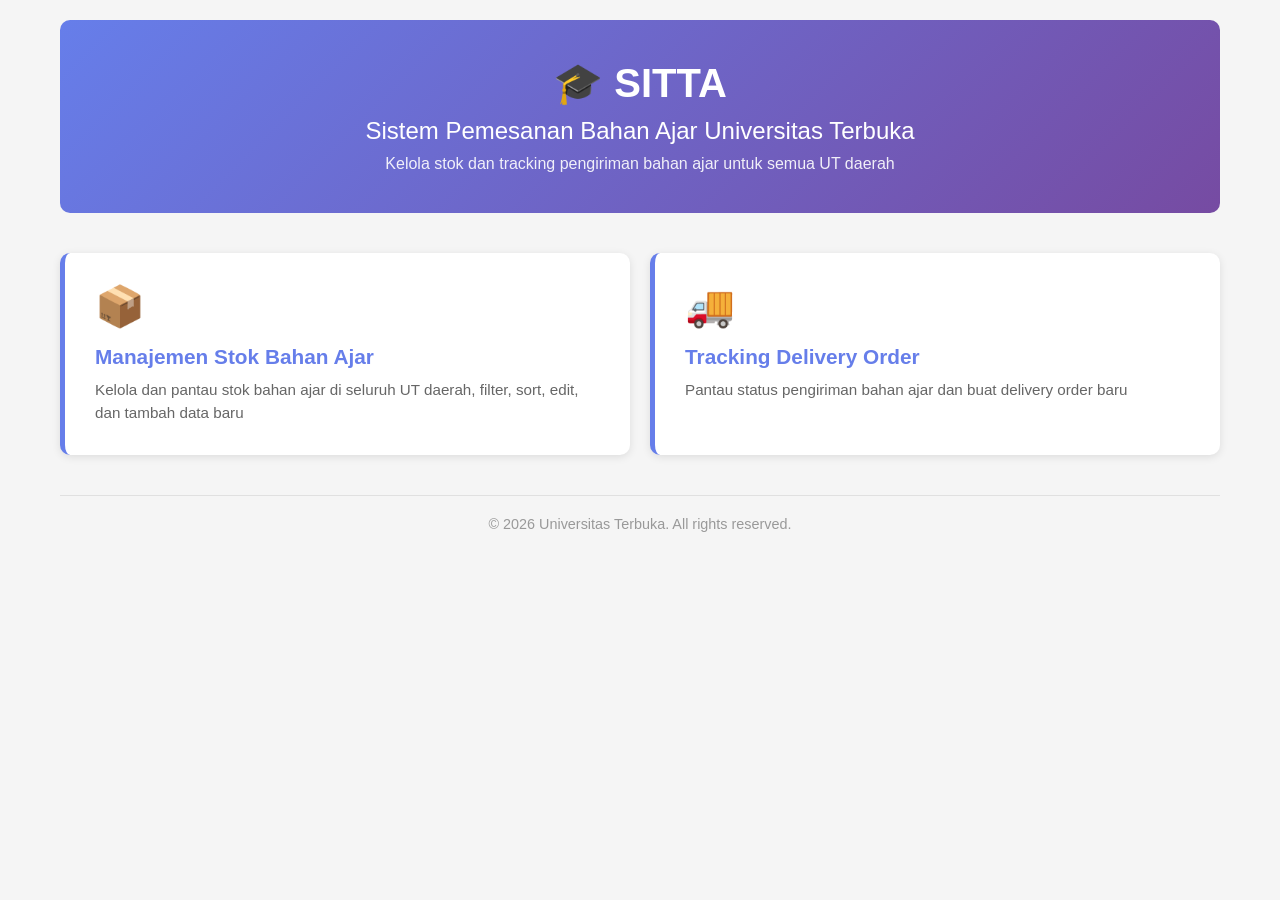
<file: index.html>
<!DOCTYPE html>
<html lang="id">

<head>
  <meta charset="UTF-8">
  <meta name="viewport" content="width=device-width, initial-scale=1.0">
  <title>SITTA - Sistem Pemesanan Bahan Ajar UT</title>
  <link rel="stylesheet" href="css/style.css">
</head>

<body>
  <div class="container">
    <header>
      <h1>🎓 SITTA</h1>
      <h2>Sistem Pemesanan Bahan Ajar Universitas Terbuka</h2>
      <p>Kelola stok dan tracking pengiriman bahan ajar untuk semua UT daerah</p>
    </header>

    <nav class="main-menu">
      <a href="stok.html" class="menu-card">
        <div class="card-icon">📦</div>
        <h3>Manajemen Stok Bahan Ajar</h3>
        <p>Kelola dan pantau stok bahan ajar di seluruh UT daerah, filter, sort, edit, dan tambah data baru</p>
      </a>

      <a href="tracking.html" class="menu-card">
        <div class="card-icon">🚚</div>
        <h3>Tracking Delivery Order</h3>
        <p>Pantau status pengiriman bahan ajar dan buat delivery order baru</p>
      </a>
    </nav>

    <footer>
      <p>&copy; 2026 Universitas Terbuka. All rights reserved.</p>
    </footer>
  </div>
</body>

</html>
</antml>
</file>
<file: css/style.css>
/* ========================================
   SITTA - Stylesheet
   ======================================== */

/* Global Styles */
* {
  margin: 0;
  padding: 0;
  box-sizing: border-box;
}

html, body {
  font-family: 'Segoe UI', Tahoma, Geneva, Verdana, sans-serif;
  background-color: #f5f5f5;
  color: #333;
}

/* Container & Layout */
.container {
  max-width: 1200px;
  margin: 0 auto;
  padding: 20px;
}

/* Header */
header {
  text-align: center;
  padding: 40px 20px;
  background: linear-gradient(135deg, #667eea 0%, #764ba2 100%);
  color: white;
  border-radius: 10px;
  margin-bottom: 40px;
}

header h1 {
  font-size: 2.5rem;
  margin-bottom: 10px;
}

header h2 {
  font-size: 1.5rem;
  font-weight: 300;
  margin-bottom: 10px;
}

header p {
  font-size: 1rem;
  opacity: 0.9;
}

/* Navigation Menu */
.main-menu {
  display: grid;
  grid-template-columns: repeat(auto-fit, minmax(300px, 1fr));
  gap: 20px;
  margin-bottom: 40px;
}

.menu-card {
  display: block;
  padding: 30px;
  background: white;
  border-radius: 10px;
  box-shadow: 0 2px 8px rgba(0, 0, 0, 0.1);
  text-decoration: none;
  color: #333;
  transition: all 0.3s ease;
  border-left: 5px solid #667eea;
}

.menu-card:hover {
  transform: translateY(-5px);
  box-shadow: 0 8px 16px rgba(0, 0, 0, 0.2);
}

.menu-card .card-icon {
  font-size: 2.5rem;
  margin-bottom: 15px;
}

.menu-card h3 {
  font-size: 1.3rem;
  margin-bottom: 10px;
  color: #667eea;
}

.menu-card p {
  font-size: 0.95rem;
  color: #666;
  line-height: 1.5;
}

/* Navbar */
.navbar {
  display: flex;
  justify-content: space-between;
  align-items: center;
  padding: 20px;
  background: white;
  border-radius: 10px;
  box-shadow: 0 2px 8px rgba(0, 0, 0, 0.1);
  margin-bottom: 30px;
}

.navbar h1 {
  font-size: 1.5rem;
  color: #333;
}

.btn-back {
  padding: 10px 20px;
  background: #667eea;
  color: white;
  text-decoration: none;
  border-radius: 5px;
  transition: background 0.3s;
}

.btn-back:hover {
  background: #764ba2;
}

/* Section Styles */
section {
  background: white;
  padding: 30px;
  border-radius: 10px;
  margin-bottom: 30px;
  box-shadow: 0 2px 8px rgba(0, 0, 0, 0.1);
}

section h2 {
  margin-bottom: 20px;
  color: #333;
  border-bottom: 2px solid #667eea;
  padding-bottom: 10px;
}

section h3 {
  margin-top: 20px;
  color: #667eea;
}

/* Info Text */
.info-text {
  color: #666;
  margin-bottom: 20px;
  font-size: 0.95rem;
}

/* No Data Message */
.no-data {
  padding: 40px 20px;
  text-align: center;
  color: #999;
  font-size: 1.1rem;
  background: #f9f9f9;
  border-radius: 5px;
  border: 2px dashed #ddd;
}

/* Tables */
.stok-table {
  width: 100%;
  border-collapse: collapse;
  margin-top: 20px;
}

.stok-table thead {
  background: #667eea;
  color: white;
}

.stok-table th {
  padding: 15px;
  text-align: left;
  font-weight: 600;
}

.stok-table td {
  padding: 12px 15px;
  border-bottom: 1px solid #eee;
}

.stok-table tbody tr:hover {
  background: #f9f9f9;
}

/* Table Cell Styles */
.qty-cell, .safety-cell, .price-cell {
  text-align: center;
}

.status-cell {
  text-align: center;
}

.action-cell {
  text-align: center;
}

/* Status Indicators */
.status {
  display: inline-block;
  padding: 6px 12px;
  border-radius: 5px;
  font-weight: 600;
  font-size: 0.9rem;
}

.status-safe {
  background: #d4edda;
  color: #155724;
}

.status-warning {
  background: #fff3cd;
  color: #856404;
}

.status-danger {
  background: #f8d7da;
  color: #721c24;
}

/* Buttons */
.btn-primary,
.btn-add,
.btn-submit,
.btn-edit,
.btn-reset,
.btn-cancel,
.btn-delete {
  padding: 10px 20px;
  border: none;
  border-radius: 5px;
  font-size: 0.9rem;
  cursor: pointer;
  transition: all 0.3s;
  font-weight: 500;
}

.btn-primary,
.btn-add,
.btn-submit {
  background: #667eea;
  color: white;
}

.btn-primary:hover,
.btn-add:hover,
.btn-submit:hover {
  background: #764ba2;
  transform: translateY(-2px);
  box-shadow: 0 4px 8px rgba(102, 126, 234, 0.4);
}

.btn-edit {
  background: #17a2b8;
  color: white;
}

.btn-edit:hover {
  background: #138496;
}

.btn-cancel {
  background: #6c757d;
  color: white;
}

.btn-cancel:hover {
  background: #5a6268;
}

.btn-reset {
  background: #fd7e14;
  color: white;
}

.btn-reset:hover {
  background: #e86c00;
}

.btn-delete {
  background: #dc3545;
  color: white;
}

.btn-delete:hover {
  background: #c82333;
}

button:disabled {
  opacity: 0.5;
  cursor: not-allowed;
}

/* Filter Section */
.filter-section {
  background: #f9f9f9;
  padding: 20px;
  border-radius: 5px;
  margin-bottom: 30px;
  border: 1px solid #e0e0e0;
}

.filter-group {
  margin-bottom: 15px;
  display: flex;
  align-items: center;
  gap: 10px;
}

.filter-group label {
  font-weight: 500;
  color: #333;
  min-width: 150px;
}

.filter-group select,
.filter-group input[type="checkbox"] {
  padding: 8px 12px;
  border: 1px solid #ddd;
  border-radius: 5px;
  font-size: 0.9rem;
}

.filter-group select {
  flex: 1;
  cursor: pointer;
}

.filter-group input[type="checkbox"] {
  cursor: pointer;
}

/* Form Styles */
.form-container,
.form-group {
  margin-bottom: 20px;
}

.form-container {
  background: #f9f9f9;
  padding: 20px;
  border-radius: 5px;
  border: 1px solid #e0e0e0;
}

.form-group {
  display: flex;
  flex-direction: column;
}

.form-group label {
  font-weight: 500;
  margin-bottom: 8px;
  color: #333;
}

.form-group input[type="text"],
.form-group input[type="number"],
.form-group input[type="date"],
.form-group select,
.form-group textarea {
  padding: 10px 12px;
  border: 1px solid #ddd;
  border-radius: 5px;
  font-size: 0.9rem;
  font-family: inherit;
}

.form-group input:focus,
.form-group select:focus,
.form-group textarea:focus {
  outline: none;
  border-color: #667eea;
  box-shadow: 0 0 0 3px rgba(102, 126, 234, 0.1);
}

.form-group textarea {
  resize: vertical;
}

.form-actions {
  display: flex;
  gap: 10px;
  margin-top: 20px;
}

.form-actions button {
  flex: 1;
}

/* Modal Styles */
.modal-overlay {
  display: flex;
  position: fixed;
  top: 0;
  left: 0;
  width: 100%;
  height: 100%;
  background: rgba(0, 0, 0, 0.5);
  justify-content: center;
  align-items: center;
  z-index: 1000;
}

.modal {
  background: white;
  padding: 30px;
  border-radius: 10px;
  box-shadow: 0 10px 40px rgba(0, 0, 0, 0.3);
  max-width: 500px;
  width: 90%;
  max-height: 90vh;
  overflow-y: auto;
}

.modal h3 {
  margin-bottom: 20px;
  color: #333;
}

/* Tracking Section */
.tracking-section {
  margin-bottom: 30px;
}

.tracking-list {
  display: grid;
  grid-template-columns: repeat(auto-fill, minmax(350px, 1fr));
  gap: 20px;
  margin-top: 20px;
}

.tracking-card {
  background: white;
  border: 1px solid #e0e0e0;
  border-radius: 10px;
  overflow: hidden;
  box-shadow: 0 2px 8px rgba(0, 0, 0, 0.1);
  transition: all 0.3s;
}

.tracking-card:hover {
  box-shadow: 0 8px 16px rgba(0, 0, 0, 0.15);
  transform: translateY(-3px);
}

.card-header {
  background: linear-gradient(135deg, #667eea 0%, #764ba2 100%);
  color: white;
  padding: 20px;
  display: flex;
  justify-content: space-between;
  align-items: center;
}

.card-header h3 {
  margin: 0;
  color: white;
}

.status-badge {
  background: rgba(255, 255, 255, 0.2);
  padding: 5px 12px;
  border-radius: 20px;
  font-size: 0.85rem;
  font-weight: 600;
}

.card-body {
  padding: 20px;
}

.info-grid {
  display: grid;
  grid-template-columns: repeat(2, 1fr);
  gap: 15px;
  margin-bottom: 20px;
}

.info-item {
  display: flex;
  flex-direction: column;
}

.info-item strong {
  color: #667eea;
  margin-bottom: 5px;
  font-size: 0.85rem;
}

.info-item span {
  color: #333;
}

/* Timeline */
.timeline {
  margin-top: 20px;
  border-top: 1px solid #e0e0e0;
  padding-top: 15px;
}

.timeline h4 {
  color: #667eea;
  margin-bottom: 15px;
}

.timeline-list {
  list-style: none;
}

.timeline-item {
  padding: 10px 0;
  padding-left: 20px;
  border-left: 3px solid #667eea;
  position: relative;
}

.timeline-item:before {
  content: '';
  position: absolute;
  width: 12px;
  height: 12px;
  background: #667eea;
  border-radius: 50%;
  left: -7.5px;
  top: 5px;
}

.timeline-time {
  font-weight: 600;
  color: #333;
  font-size: 0.85rem;
}

.timeline-description {
  color: #666;
  font-size: 0.9rem;
  margin-top: 5px;
}

/* Paket Details */
.paket-details {
  background: #f9f9f9;
  padding: 15px;
  border-radius: 5px;
  border-left: 4px solid #667eea;
  margin: 15px 0;
}

.paket-details h4 {
  color: #667eea;
  margin-bottom: 10px;
}

.paket-details p {
  margin: 8px 0;
  color: #333;
}

.paket-details ul {
  margin: 10px 0;
  margin-left: 20px;
}

.paket-details li {
  color: #666;
  margin: 5px 0;
}

/* Action Section */
.action-section {
  text-align: center;
  margin-top: 30px;
}

/* Footer */
footer {
  text-align: center;
  padding: 20px;
  color: #999;
  font-size: 0.9rem;
  border-top: 1px solid #e0e0e0;
  margin-top: 40px;
}

/* Responsive Design */
@media (max-width: 768px) {
  .navbar {
    flex-direction: column;
    gap: 15px;
  }

  .navbar h1 {
    font-size: 1.2rem;
  }

  .stok-table {
    font-size: 0.85rem;
  }

  .stok-table th,
  .stok-table td {
    padding: 8px;
  }

  .filter-group {
    flex-direction: column;
    align-items: flex-start;
  }

  .filter-group label {
    min-width: auto;
  }

  .info-grid {
    grid-template-columns: 1fr;
  }

  .tracking-list {
    grid-template-columns: 1fr;
  }

  .form-actions {
    flex-direction: column;
  }

  section {
    padding: 20px;
  }

  header {
    padding: 20px;
  }

  header h1 {
    font-size: 1.8rem;
  }

  header h2 {
    font-size: 1.1rem;
  }
}

@media (max-width: 480px) {
  .container {
    padding: 10px;
  }

  .main-menu {
    grid-template-columns: 1fr;
  }

  .stok-table {
    font-size: 0.75rem;
  }

  header h1 {
    font-size: 1.5rem;
  }

  .modal {
    width: 95%;
    margin: 20px;
  }
}
</antml>
</file>
